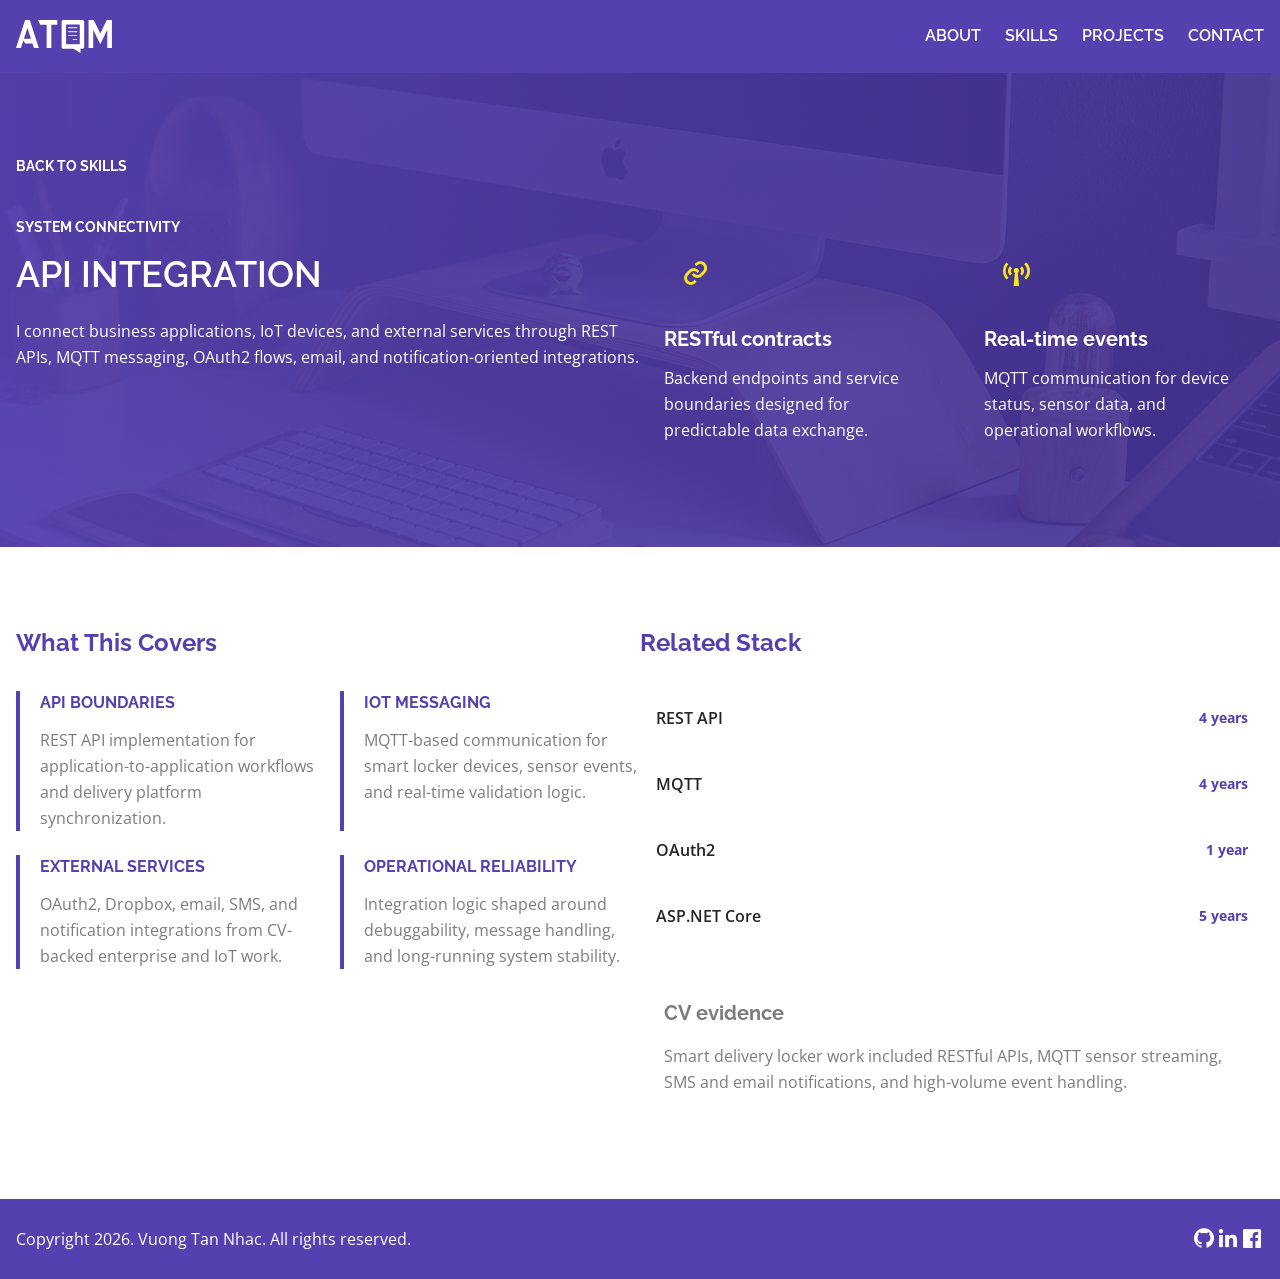
<file: skills/api-integration.html>
<!DOCTYPE html>
<html lang="en">
  <head>
    <meta charset="utf-8" />
    <meta name="viewport" content="width=device-width, initial-scale=1, shrink-to-fit=no" />
    <title>API Integration | Vuong Tan Nhac</title>
    <meta name="description" content="API integration skills for Vuong Tan Nhac, Senior .NET Developer." />
    <link rel="icon" type="image/png" href="/assets/img/favicon.png" />
    <link crossorigin="crossorigin" href="https://fonts.gstatic.com" rel="preconnect" />
    <link href="https://fonts.googleapis.com/css2?family=Open+Sans:wght@300;400;600;700&family=Raleway:wght@500;600;700&display=swap" rel="stylesheet" />
    <link href="https://unpkg.com/boxicons@2.0.7/css/boxicons.min.css" rel="stylesheet" />
    <link crossorigin="anonymous" href="/assets/styles/main.min.css" media="screen" rel="stylesheet" />
    <link href="/assets/styles/skill-pages.css" media="screen" rel="stylesheet" />
  </head>
  <body class="skill-page-shell bg-white font-body text-black">
    <div data-site-header></div>
    <main>
      <section class="skill-hero">
        <div class="container py-16 md:py-20">
          <a class="font-header text-sm font-bold uppercase text-primary" href="/#skills">Back to skills</a>
          <div class="grid gap-10 pt-10 md:grid-cols-2">
            <div>
              <p class="skill-kicker">System connectivity</p>
              <h1 class="pt-4 font-header text-3xl font-semibold uppercase text-primary sm:text-4xl">API Integration</h1>
              <p class="pt-6 leading-relaxed text-grey-20">
                I connect business applications, IoT devices, and external services through REST APIs, MQTT messaging, OAuth2 flows, email, and notification-oriented integrations.
              </p>
            </div>
            <div class="skill-visual">
              <div class="skill-visual-card">
                <span class="skill-visual-icon"><i class="bx bx-link"></i></span>
                <h2 class="pt-5 font-header text-xl font-bold text-primary">RESTful contracts</h2>
                <p class="pt-3 leading-relaxed text-grey-20">Backend endpoints and service boundaries designed for predictable data exchange.</p>
              </div>
              <div class="skill-visual-card">
                <span class="skill-visual-icon"><i class="bx bx-broadcast"></i></span>
                <h2 class="pt-5 font-header text-xl font-bold text-primary">Real-time events</h2>
                <p class="pt-3 leading-relaxed text-grey-20">MQTT communication for device status, sensor data, and operational workflows.</p>
              </div>
            </div>
          </div>
        </div>
      </section>

      <section class="container py-16 md:py-20">
        <div class="grid gap-10 md:grid-cols-2">
          <div>
            <h2 class="font-header text-2xl font-bold text-primary">What This Covers</h2>
            <div class="flow-grid pt-8">
              <article class="flow-card">
                <h3>API boundaries</h3>
                <p class="pt-3 leading-relaxed text-grey-20">REST API implementation for application-to-application workflows and delivery platform synchronization.</p>
              </article>
              <article class="flow-card">
                <h3>IoT messaging</h3>
                <p class="pt-3 leading-relaxed text-grey-20">MQTT-based communication for smart locker devices, sensor events, and real-time validation logic.</p>
              </article>
              <article class="flow-card">
                <h3>External services</h3>
                <p class="pt-3 leading-relaxed text-grey-20">OAuth2, Dropbox, email, SMS, and notification integrations from CV-backed enterprise and IoT work.</p>
              </article>
              <article class="flow-card">
                <h3>Operational reliability</h3>
                <p class="pt-3 leading-relaxed text-grey-20">Integration logic shaped around debuggability, message handling, and long-running system stability.</p>
              </article>
            </div>
          </div>
          <div>
            <h2 class="font-header text-2xl font-bold text-primary">Related Stack</h2>
            <ul class="stack-detail-list pt-8 leading-relaxed text-grey-20">
              <li class="stack-detail-item"><span class="stack-detail-name">REST API</span><span class="stack-detail-years">4 years</span></li>
              <li class="stack-detail-item"><span class="stack-detail-name">MQTT</span><span class="stack-detail-years">4 years</span></li>
              <li class="stack-detail-item"><span class="stack-detail-name">OAuth2</span><span class="stack-detail-years">1 year</span></li>
              <li class="stack-detail-item"><span class="stack-detail-name">ASP.NET Core</span><span class="stack-detail-years">5 years</span></li>
            </ul>
            <div class="repo-callout mt-8">
              <p class="font-header text-xl font-bold">CV evidence</p>
              <p class="pt-4 leading-relaxed">Smart delivery locker work included RESTful APIs, MQTT sensor streaming, SMS and email notifications, and high-volume event handling.</p>
            </div>
          </div>
        </div>
      </section>
    </main>
    <div data-site-footer></div>
    <script src="/assets/js/site-shell.js"></script>
  </body>
</html>
</file>
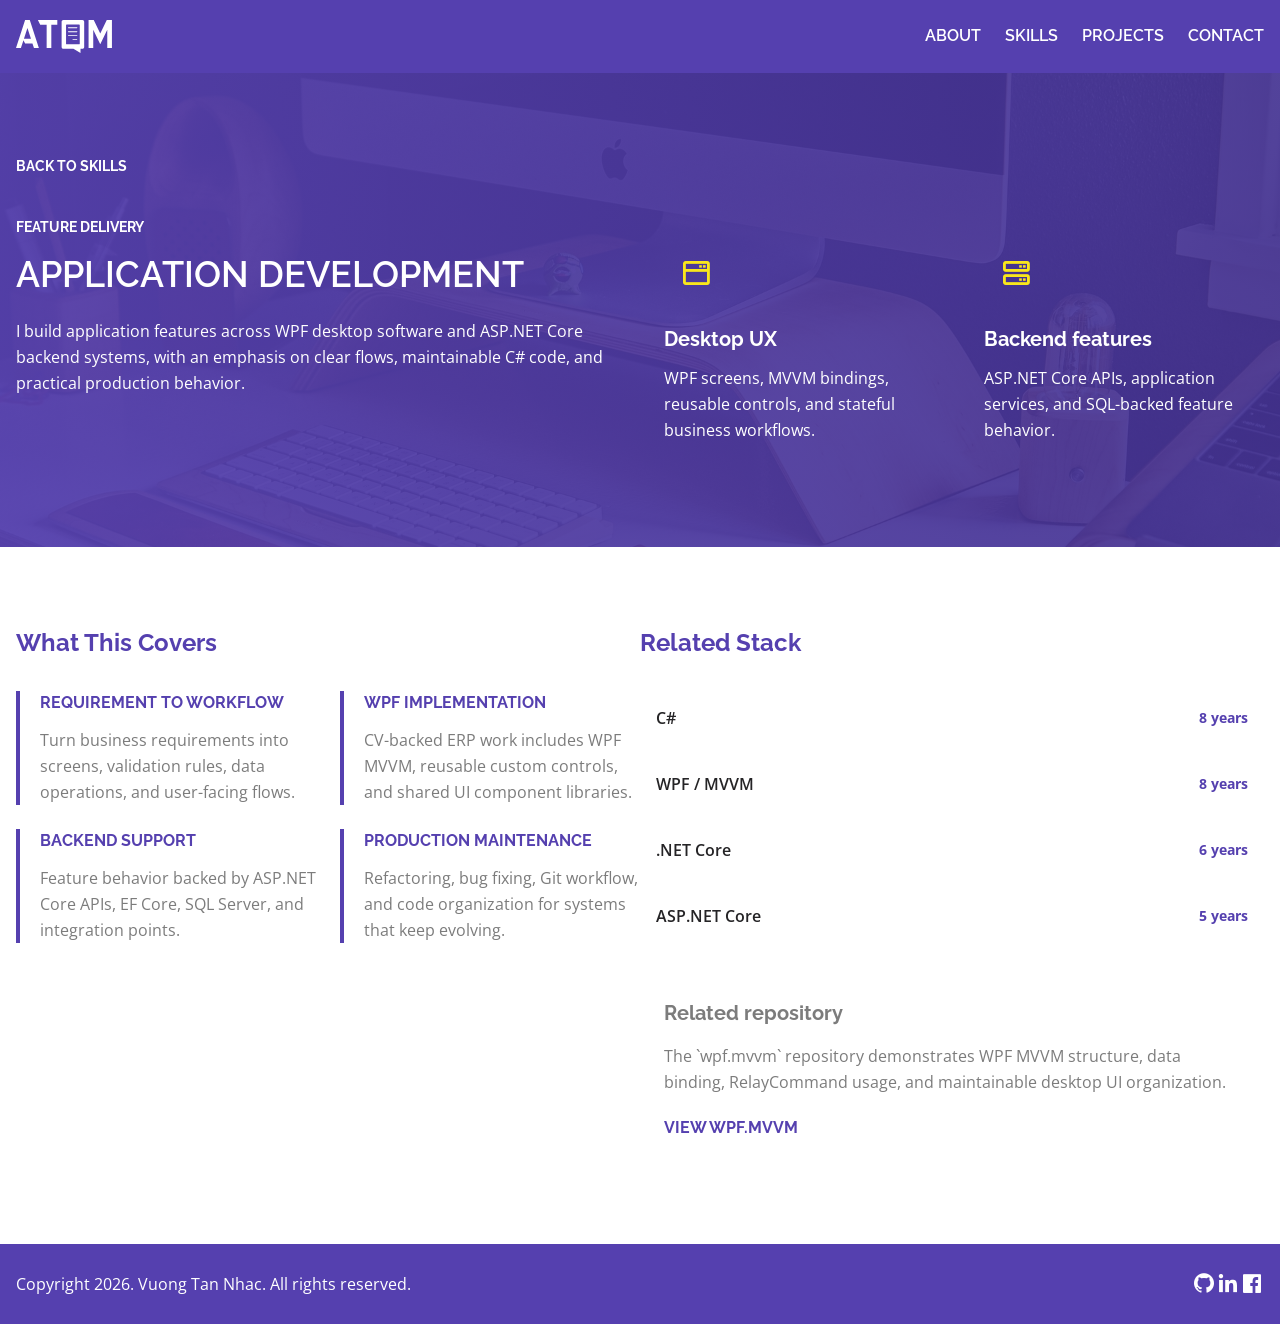
<file: skills/application-development.html>
<!DOCTYPE html>
<html lang="en">
  <head>
    <meta charset="utf-8" />
    <meta name="viewport" content="width=device-width, initial-scale=1, shrink-to-fit=no" />
    <title>Application Development | Vuong Tan Nhac</title>
    <meta name="description" content="Application development skills for Vuong Tan Nhac, Senior .NET Developer." />
    <link rel="icon" type="image/png" href="/assets/img/favicon.png" />
    <link crossorigin="crossorigin" href="https://fonts.gstatic.com" rel="preconnect" />
    <link href="https://fonts.googleapis.com/css2?family=Open+Sans:wght@300;400;600;700&family=Raleway:wght@500;600;700&display=swap" rel="stylesheet" />
    <link href="https://unpkg.com/boxicons@2.0.7/css/boxicons.min.css" rel="stylesheet" />
    <link crossorigin="anonymous" href="/assets/styles/main.min.css" media="screen" rel="stylesheet" />
    <link href="/assets/styles/skill-pages.css" media="screen" rel="stylesheet" />
  </head>
  <body class="skill-page-shell bg-white font-body text-black">
    <div data-site-header></div>
    <main>
      <section class="skill-hero">
        <div class="container py-16 md:py-20">
          <a class="font-header text-sm font-bold uppercase text-primary" href="/#skills">Back to skills</a>
          <div class="grid gap-10 pt-10 md:grid-cols-2">
            <div>
              <p class="skill-kicker">Feature delivery</p>
              <h1 class="pt-4 font-header text-3xl font-semibold uppercase text-primary sm:text-4xl">Application Development</h1>
              <p class="pt-6 leading-relaxed text-grey-20">
                I build application features across WPF desktop software and ASP.NET Core backend systems, with an emphasis on clear flows, maintainable C# code, and practical production behavior.
              </p>
            </div>
            <div class="skill-visual">
              <div class="skill-visual-card">
                <span class="skill-visual-icon"><i class="bx bx-window-alt"></i></span>
                <h2 class="pt-5 font-header text-xl font-bold text-primary">Desktop UX</h2>
                <p class="pt-3 leading-relaxed text-grey-20">WPF screens, MVVM bindings, reusable controls, and stateful business workflows.</p>
              </div>
              <div class="skill-visual-card">
                <span class="skill-visual-icon"><i class="bx bx-server"></i></span>
                <h2 class="pt-5 font-header text-xl font-bold text-primary">Backend features</h2>
                <p class="pt-3 leading-relaxed text-grey-20">ASP.NET Core APIs, application services, and SQL-backed feature behavior.</p>
              </div>
            </div>
          </div>
        </div>
      </section>

      <section class="container py-16 md:py-20">
        <div class="grid gap-10 md:grid-cols-2">
          <div>
            <h2 class="font-header text-2xl font-bold text-primary">What This Covers</h2>
            <div class="flow-grid pt-8">
              <article class="flow-card">
                <h3>Requirement to workflow</h3>
                <p class="pt-3 leading-relaxed text-grey-20">Turn business requirements into screens, validation rules, data operations, and user-facing flows.</p>
              </article>
              <article class="flow-card">
                <h3>WPF implementation</h3>
                <p class="pt-3 leading-relaxed text-grey-20">CV-backed ERP work includes WPF MVVM, reusable custom controls, and shared UI component libraries.</p>
              </article>
              <article class="flow-card">
                <h3>Backend support</h3>
                <p class="pt-3 leading-relaxed text-grey-20">Feature behavior backed by ASP.NET Core APIs, EF Core, SQL Server, and integration points.</p>
              </article>
              <article class="flow-card">
                <h3>Production maintenance</h3>
                <p class="pt-3 leading-relaxed text-grey-20">Refactoring, bug fixing, Git workflow, and code organization for systems that keep evolving.</p>
              </article>
            </div>
          </div>
          <div>
            <h2 class="font-header text-2xl font-bold text-primary">Related Stack</h2>
            <ul class="stack-detail-list pt-8 leading-relaxed text-grey-20">
              <li class="stack-detail-item"><span class="stack-detail-name">C#</span><span class="stack-detail-years">8 years</span></li>
              <li class="stack-detail-item"><span class="stack-detail-name">WPF / MVVM</span><span class="stack-detail-years">8 years</span></li>
              <li class="stack-detail-item"><span class="stack-detail-name">.NET Core</span><span class="stack-detail-years">6 years</span></li>
              <li class="stack-detail-item"><span class="stack-detail-name">ASP.NET Core</span><span class="stack-detail-years">5 years</span></li>
            </ul>
            <div class="repo-callout mt-8">
              <p class="font-header text-xl font-bold">Related repository</p>
              <p class="pt-4 leading-relaxed">The `wpf.mvvm` repository demonstrates WPF MVVM structure, data binding, RelayCommand usage, and maintainable desktop UI organization.</p>
              <p class="pt-5"><a href="https://github.com/vuongnhac/wpf.mvvm" target="_blank" rel="noreferrer">View wpf.mvvm</a></p>
            </div>
          </div>
        </div>
      </section>
    </main>
    <div data-site-footer></div>
    <script src="/assets/js/site-shell.js"></script>
  </body>
</html>
</file>
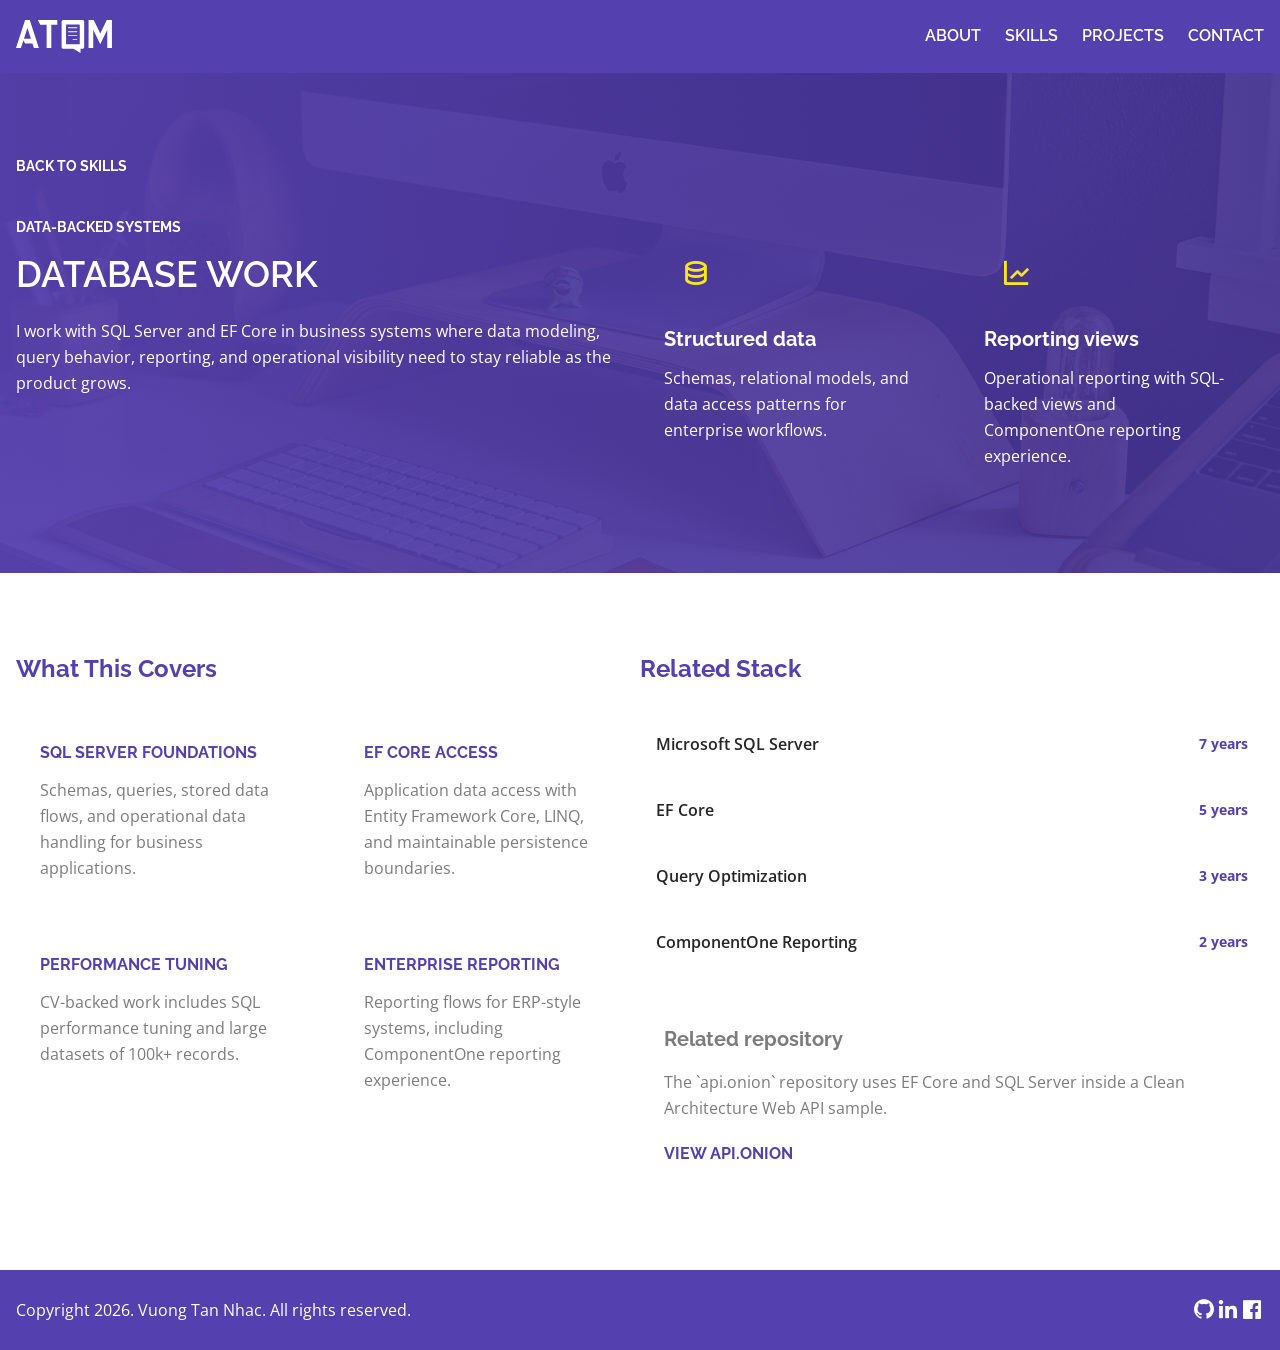
<file: skills/database-work.html>
<!DOCTYPE html>
<html lang="en">
  <head>
    <meta charset="utf-8" />
    <meta name="viewport" content="width=device-width, initial-scale=1, shrink-to-fit=no" />
    <title>Database Work | Vuong Tan Nhac</title>
    <meta name="description" content="Database work skills for Vuong Tan Nhac, Senior .NET Developer." />
    <link rel="icon" type="image/png" href="/assets/img/favicon.png" />
    <link crossorigin="crossorigin" href="https://fonts.gstatic.com" rel="preconnect" />
    <link href="https://fonts.googleapis.com/css2?family=Open+Sans:wght@300;400;600;700&family=Raleway:wght@500;600;700&display=swap" rel="stylesheet" />
    <link href="https://unpkg.com/boxicons@2.0.7/css/boxicons.min.css" rel="stylesheet" />
    <link crossorigin="anonymous" href="/assets/styles/main.min.css" media="screen" rel="stylesheet" />
    <link href="/assets/styles/skill-pages.css" media="screen" rel="stylesheet" />
  </head>
  <body class="skill-page-shell bg-white font-body text-black">
    <div data-site-header></div>
    <main>
      <section class="skill-hero">
        <div class="container py-16 md:py-20">
          <a class="font-header text-sm font-bold uppercase text-primary" href="/#skills">Back to skills</a>
          <div class="grid gap-10 pt-10 md:grid-cols-2">
            <div>
              <p class="skill-kicker">Data-backed systems</p>
              <h1 class="pt-4 font-header text-3xl font-semibold uppercase text-primary sm:text-4xl">Database Work</h1>
              <p class="pt-6 leading-relaxed text-grey-20">
                I work with SQL Server and EF Core in business systems where data modeling, query behavior, reporting, and operational visibility need to stay reliable as the product grows.
              </p>
            </div>
            <div class="skill-visual">
              <div class="skill-visual-card">
                <span class="skill-visual-icon"><i class="bx bx-data"></i></span>
                <h2 class="pt-5 font-header text-xl font-bold text-primary">Structured data</h2>
                <p class="pt-3 leading-relaxed text-grey-20">Schemas, relational models, and data access patterns for enterprise workflows.</p>
              </div>
              <div class="skill-visual-card">
                <span class="skill-visual-icon"><i class="bx bx-line-chart"></i></span>
                <h2 class="pt-5 font-header text-xl font-bold text-primary">Reporting views</h2>
                <p class="pt-3 leading-relaxed text-grey-20">Operational reporting with SQL-backed views and ComponentOne reporting experience.</p>
              </div>
            </div>
          </div>
        </div>
      </section>

      <section class="container py-16 md:py-20">
        <div class="grid gap-10 md:grid-cols-2">
          <div>
            <h2 class="font-header text-2xl font-bold text-primary">What This Covers</h2>
            <div class="evidence-grid pt-8">
              <article class="evidence-card">
                <h3>SQL Server foundations</h3>
                <p class="pt-3 leading-relaxed text-grey-20">Schemas, queries, stored data flows, and operational data handling for business applications.</p>
              </article>
              <article class="evidence-card">
                <h3>EF Core access</h3>
                <p class="pt-3 leading-relaxed text-grey-20">Application data access with Entity Framework Core, LINQ, and maintainable persistence boundaries.</p>
              </article>
              <article class="evidence-card">
                <h3>Performance tuning</h3>
                <p class="pt-3 leading-relaxed text-grey-20">CV-backed work includes SQL performance tuning and large datasets of 100k+ records.</p>
              </article>
              <article class="evidence-card">
                <h3>Enterprise reporting</h3>
                <p class="pt-3 leading-relaxed text-grey-20">Reporting flows for ERP-style systems, including ComponentOne reporting experience.</p>
              </article>
            </div>
          </div>
          <div>
            <h2 class="font-header text-2xl font-bold text-primary">Related Stack</h2>
            <ul class="stack-detail-list pt-8 leading-relaxed text-grey-20">
              <li class="stack-detail-item"><span class="stack-detail-name">Microsoft SQL Server</span><span class="stack-detail-years">7 years</span></li>
              <li class="stack-detail-item"><span class="stack-detail-name">EF Core</span><span class="stack-detail-years">5 years</span></li>
              <li class="stack-detail-item"><span class="stack-detail-name">Query Optimization</span><span class="stack-detail-years">3 years</span></li>
              <li class="stack-detail-item"><span class="stack-detail-name">ComponentOne Reporting</span><span class="stack-detail-years">2 years</span></li>
            </ul>
            <div class="repo-callout mt-8">
              <p class="font-header text-xl font-bold">Related repository</p>
              <p class="pt-4 leading-relaxed">The `api.onion` repository uses EF Core and SQL Server inside a Clean Architecture Web API sample.</p>
              <p class="pt-5"><a href="https://github.com/vuongnhac/api.onion" target="_blank" rel="noreferrer">View api.onion</a></p>
            </div>
          </div>
        </div>
      </section>
    </main>
    <div data-site-footer></div>
    <script src="/assets/js/site-shell.js"></script>
  </body>
</html>
</file>
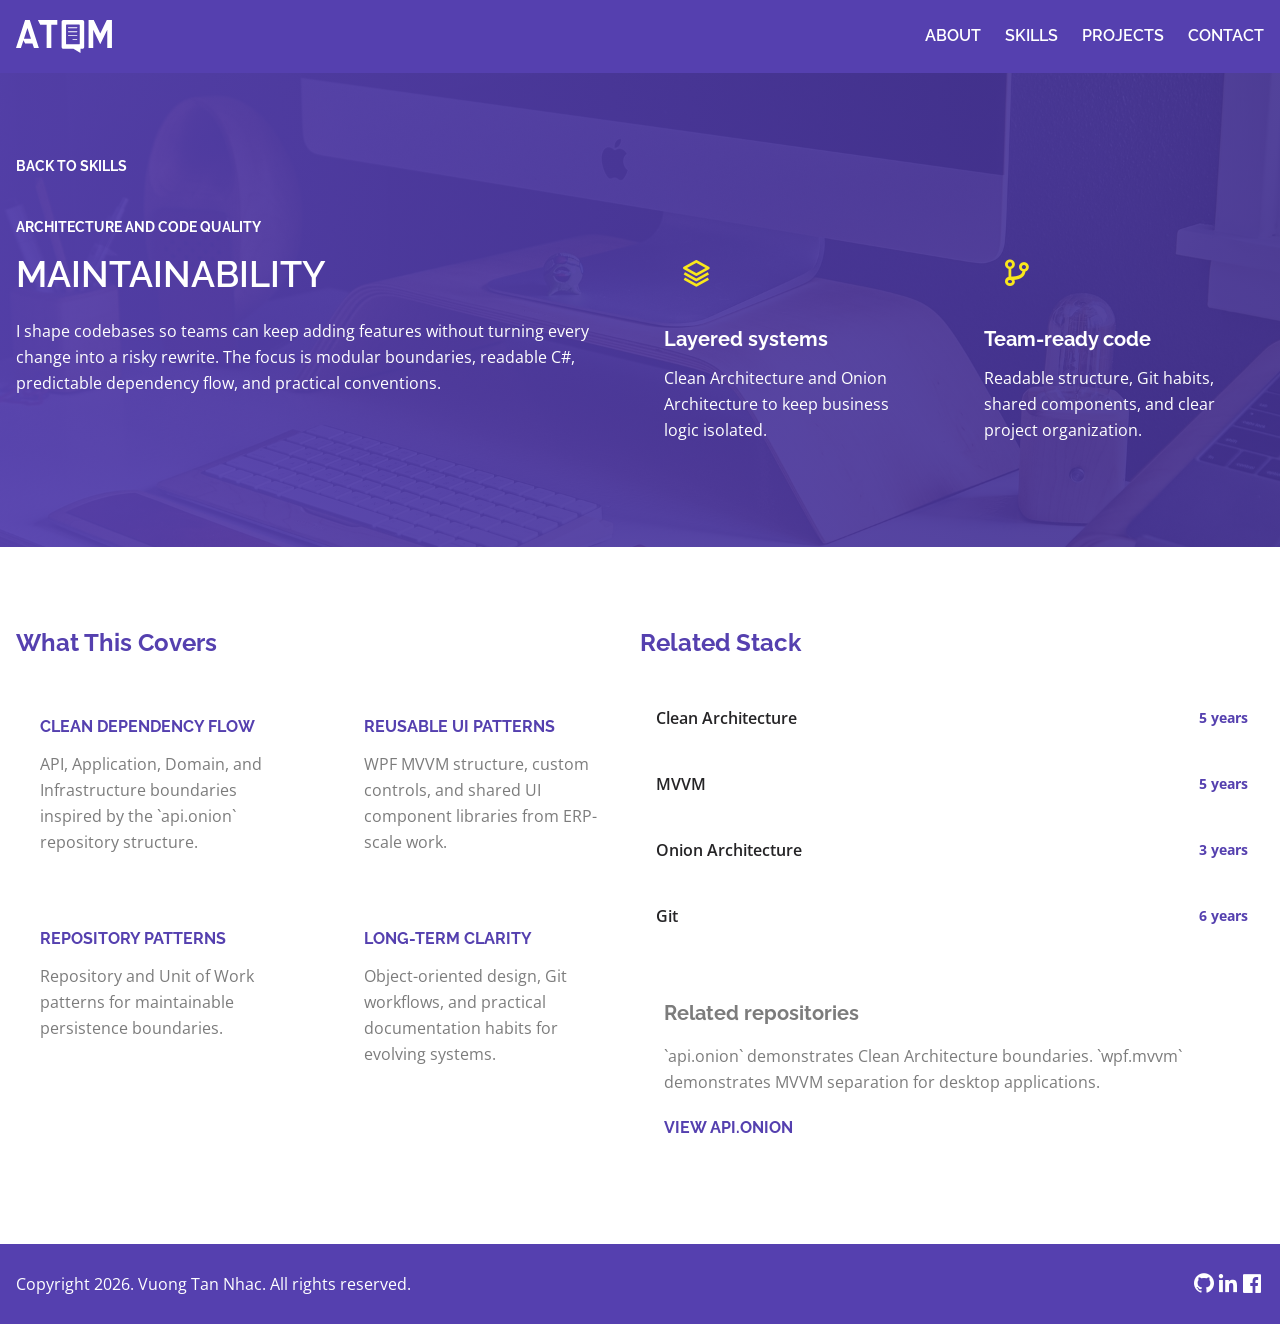
<file: skills/maintainability.html>
<!DOCTYPE html>
<html lang="en">
  <head>
    <meta charset="utf-8" />
    <meta name="viewport" content="width=device-width, initial-scale=1, shrink-to-fit=no" />
    <title>Maintainability | Vuong Tan Nhac</title>
    <meta name="description" content="Maintainability skills for Vuong Tan Nhac, Senior .NET Developer." />
    <link rel="icon" type="image/png" href="/assets/img/favicon.png" />
    <link crossorigin="crossorigin" href="https://fonts.gstatic.com" rel="preconnect" />
    <link href="https://fonts.googleapis.com/css2?family=Open+Sans:wght@300;400;600;700&family=Raleway:wght@500;600;700&display=swap" rel="stylesheet" />
    <link href="https://unpkg.com/boxicons@2.0.7/css/boxicons.min.css" rel="stylesheet" />
    <link crossorigin="anonymous" href="/assets/styles/main.min.css" media="screen" rel="stylesheet" />
    <link href="/assets/styles/skill-pages.css" media="screen" rel="stylesheet" />
  </head>
  <body class="skill-page-shell bg-white font-body text-black">
    <div data-site-header></div>
    <main>
      <section class="skill-hero">
        <div class="container py-16 md:py-20">
          <a class="font-header text-sm font-bold uppercase text-primary" href="/#skills">Back to skills</a>
          <div class="grid gap-10 pt-10 md:grid-cols-2">
            <div>
              <p class="skill-kicker">Architecture and code quality</p>
              <h1 class="pt-4 font-header text-3xl font-semibold uppercase text-primary sm:text-4xl">Maintainability</h1>
              <p class="pt-6 leading-relaxed text-grey-20">
                I shape codebases so teams can keep adding features without turning every change into a risky rewrite. The focus is modular boundaries, readable C#, predictable dependency flow, and practical conventions.
              </p>
            </div>
            <div class="skill-visual">
              <div class="skill-visual-card">
                <span class="skill-visual-icon"><i class="bx bx-layer"></i></span>
                <h2 class="pt-5 font-header text-xl font-bold text-primary">Layered systems</h2>
                <p class="pt-3 leading-relaxed text-grey-20">Clean Architecture and Onion Architecture to keep business logic isolated.</p>
              </div>
              <div class="skill-visual-card">
                <span class="skill-visual-icon"><i class="bx bx-git-branch"></i></span>
                <h2 class="pt-5 font-header text-xl font-bold text-primary">Team-ready code</h2>
                <p class="pt-3 leading-relaxed text-grey-20">Readable structure, Git habits, shared components, and clear project organization.</p>
              </div>
            </div>
          </div>
        </div>
      </section>

      <section class="container py-16 md:py-20">
        <div class="grid gap-10 md:grid-cols-2">
          <div>
            <h2 class="font-header text-2xl font-bold text-primary">What This Covers</h2>
            <div class="evidence-grid pt-8">
              <article class="evidence-card">
                <h3>Clean dependency flow</h3>
                <p class="pt-3 leading-relaxed text-grey-20">API, Application, Domain, and Infrastructure boundaries inspired by the `api.onion` repository structure.</p>
              </article>
              <article class="evidence-card">
                <h3>Reusable UI patterns</h3>
                <p class="pt-3 leading-relaxed text-grey-20">WPF MVVM structure, custom controls, and shared UI component libraries from ERP-scale work.</p>
              </article>
              <article class="evidence-card">
                <h3>Repository patterns</h3>
                <p class="pt-3 leading-relaxed text-grey-20">Repository and Unit of Work patterns for maintainable persistence boundaries.</p>
              </article>
              <article class="evidence-card">
                <h3>Long-term clarity</h3>
                <p class="pt-3 leading-relaxed text-grey-20">Object-oriented design, Git workflows, and practical documentation habits for evolving systems.</p>
              </article>
            </div>
          </div>
          <div>
            <h2 class="font-header text-2xl font-bold text-primary">Related Stack</h2>
            <ul class="stack-detail-list pt-8 leading-relaxed text-grey-20">
              <li class="stack-detail-item"><span class="stack-detail-name">Clean Architecture</span><span class="stack-detail-years">5 years</span></li>
              <li class="stack-detail-item"><span class="stack-detail-name">MVVM</span><span class="stack-detail-years">5 years</span></li>
              <li class="stack-detail-item"><span class="stack-detail-name">Onion Architecture</span><span class="stack-detail-years">3 years</span></li>
              <li class="stack-detail-item"><span class="stack-detail-name">Git</span><span class="stack-detail-years">6 years</span></li>
            </ul>
            <div class="repo-callout mt-8">
              <p class="font-header text-xl font-bold">Related repositories</p>
              <p class="pt-4 leading-relaxed">`api.onion` demonstrates Clean Architecture boundaries. `wpf.mvvm` demonstrates MVVM separation for desktop applications.</p>
              <p class="pt-5"><a href="https://github.com/vuongnhac/api.onion" target="_blank" rel="noreferrer">View api.onion</a></p>
            </div>
          </div>
        </div>
      </section>
    </main>
    <div data-site-footer></div>
    <script src="/assets/js/site-shell.js"></script>
  </body>
</html>
</file>
<file: assets/styles/skill-pages.css>
.skill-list {
  display: grid;
  gap: 1rem;
}

.skill-page-shell {
  min-height: 100vh;
}

.skill-hero {
  background-image: linear-gradient(90deg, rgba(85, 64, 174, 0.94), rgba(65, 47, 144, 0.9)), url("/assets/img/bg-hero.jpg");
  background-position: center;
  background-repeat: no-repeat;
  background-size: cover;
}

.skill-hero .skill-kicker,
.skill-hero .text-grey-20,
.skill-hero .text-primary {
  color: #ffffff;
}

.skill-hero a {
  color: #f9e71c;
}

.skill-kicker {
  color: #929293;
  font-family: Raleway, sans-serif;
  font-size: 0.875rem;
  font-weight: 700;
  text-transform: uppercase;
}

.skill-visual {
  display: grid;
  gap: 1rem;
}

.skill-visual-card {
  background: transparent;
  border-radius: 0.25rem;
  padding: 1.5rem;
}

.skill-visual-icon {
  align-items: center;
  background: transparent;
  border-radius: 9999px;
  color: #f9e71c;
  display: inline-flex;
  font-size: 2rem;
  height: 4rem;
  justify-content: center;
  width: 4rem;
}

.evidence-grid {
  display: grid;
  gap: 1.5rem;
}

.evidence-card {
  background: transparent;
  border-radius: 0.25rem;
  padding: 1.5rem;
}

.evidence-card h3,
.flow-card h3 {
  color: #5540af;
  font-family: Raleway, sans-serif;
  font-size: 1rem;
  font-weight: 700;
  text-transform: uppercase;
}

.flow-grid {
  display: grid;
  gap: 1.5rem;
}

.flow-card {
  border-left: 0.25rem solid #5540af;
  padding-left: 1.25rem;
}

.repo-callout {
  background: transparent;
  border-radius: 0.25rem;
  color: #7c7c7c;
  padding: 1.5rem;
}

.repo-callout a {
  color: #5540af;
  font-family: Raleway, sans-serif;
  font-weight: 700;
  text-transform: uppercase;
}

.stack-detail-list {
  display: grid;
  gap: 0.75rem;
}

.stack-detail-item {
  align-items: center;
  background: transparent;
  border-radius: 0.25rem;
  display: flex;
  gap: 1rem;
  justify-content: space-between;
  padding: 0.875rem 1rem;
}

.stack-detail-name {
  color: #252426;
  font-weight: 600;
}

.stack-detail-years {
  color: #5540af;
  flex-shrink: 0;
  font-size: 0.875rem;
  font-weight: 700;
}

@media (min-width: 768px) {
  .evidence-grid,
  .flow-grid,
  .skill-visual {
    grid-template-columns: repeat(2, minmax(0, 1fr));
  }
}
</file>
<file: assets/styles/main.min.css>
*,:after,:before{--tw-border-spacing-x:0;--tw-border-spacing-y:0;--tw-translate-x:0;--tw-translate-y:0;--tw-rotate:0;--tw-skew-x:0;--tw-skew-y:0;--tw-scale-x:1;--tw-scale-y:1;--tw-pan-x: ;--tw-pan-y: ;--tw-pinch-zoom: ;--tw-scroll-snap-strictness:proximity;--tw-gradient-from-position: ;--tw-gradient-via-position: ;--tw-gradient-to-position: ;--tw-ordinal: ;--tw-slashed-zero: ;--tw-numeric-figure: ;--tw-numeric-spacing: ;--tw-numeric-fraction: ;--tw-ring-inset: ;--tw-ring-offset-width:0px;--tw-ring-offset-color:#fff;--tw-ring-color:rgba(59,130,246,.5);--tw-ring-offset-shadow:0 0 #0000;--tw-ring-shadow:0 0 #0000;--tw-shadow:0 0 #0000;--tw-shadow-colored:0 0 #0000;--tw-blur: ;--tw-brightness: ;--tw-contrast: ;--tw-grayscale: ;--tw-hue-rotate: ;--tw-invert: ;--tw-saturate: ;--tw-sepia: ;--tw-drop-shadow: ;--tw-backdrop-blur: ;--tw-backdrop-brightness: ;--tw-backdrop-contrast: ;--tw-backdrop-grayscale: ;--tw-backdrop-hue-rotate: ;--tw-backdrop-invert: ;--tw-backdrop-opacity: ;--tw-backdrop-saturate: ;--tw-backdrop-sepia: ;--tw-contain-size: ;--tw-contain-layout: ;--tw-contain-paint: ;--tw-contain-style: }::-ms-backdrop{--tw-border-spacing-x:0;--tw-border-spacing-y:0;--tw-translate-x:0;--tw-translate-y:0;--tw-rotate:0;--tw-skew-x:0;--tw-skew-y:0;--tw-scale-x:1;--tw-scale-y:1;--tw-pan-x: ;--tw-pan-y: ;--tw-pinch-zoom: ;--tw-scroll-snap-strictness:proximity;--tw-gradient-from-position: ;--tw-gradient-via-position: ;--tw-gradient-to-position: ;--tw-ordinal: ;--tw-slashed-zero: ;--tw-numeric-figure: ;--tw-numeric-spacing: ;--tw-numeric-fraction: ;--tw-ring-inset: ;--tw-ring-offset-width:0px;--tw-ring-offset-color:#fff;--tw-ring-color:rgba(59,130,246,.5);--tw-ring-offset-shadow:0 0 #0000;--tw-ring-shadow:0 0 #0000;--tw-shadow:0 0 #0000;--tw-shadow-colored:0 0 #0000;--tw-blur: ;--tw-brightness: ;--tw-contrast: ;--tw-grayscale: ;--tw-hue-rotate: ;--tw-invert: ;--tw-saturate: ;--tw-sepia: ;--tw-drop-shadow: ;--tw-backdrop-blur: ;--tw-backdrop-brightness: ;--tw-backdrop-contrast: ;--tw-backdrop-grayscale: ;--tw-backdrop-hue-rotate: ;--tw-backdrop-invert: ;--tw-backdrop-opacity: ;--tw-backdrop-saturate: ;--tw-backdrop-sepia: ;--tw-contain-size: ;--tw-contain-layout: ;--tw-contain-paint: ;--tw-contain-style: }::backdrop{--tw-border-spacing-x:0;--tw-border-spacing-y:0;--tw-translate-x:0;--tw-translate-y:0;--tw-rotate:0;--tw-skew-x:0;--tw-skew-y:0;--tw-scale-x:1;--tw-scale-y:1;--tw-pan-x: ;--tw-pan-y: ;--tw-pinch-zoom: ;--tw-scroll-snap-strictness:proximity;--tw-gradient-from-position: ;--tw-gradient-via-position: ;--tw-gradient-to-position: ;--tw-ordinal: ;--tw-slashed-zero: ;--tw-numeric-figure: ;--tw-numeric-spacing: ;--tw-numeric-fraction: ;--tw-ring-inset: ;--tw-ring-offset-width:0px;--tw-ring-offset-color:#fff;--tw-ring-color:rgba(59,130,246,.5);--tw-ring-offset-shadow:0 0 #0000;--tw-ring-shadow:0 0 #0000;--tw-shadow:0 0 #0000;--tw-shadow-colored:0 0 #0000;--tw-blur: ;--tw-brightness: ;--tw-contrast: ;--tw-grayscale: ;--tw-hue-rotate: ;--tw-invert: ;--tw-saturate: ;--tw-sepia: ;--tw-drop-shadow: ;--tw-backdrop-blur: ;--tw-backdrop-brightness: ;--tw-backdrop-contrast: ;--tw-backdrop-grayscale: ;--tw-backdrop-hue-rotate: ;--tw-backdrop-invert: ;--tw-backdrop-opacity: ;--tw-backdrop-saturate: ;--tw-backdrop-sepia: ;--tw-contain-size: ;--tw-contain-layout: ;--tw-contain-paint: ;--tw-contain-style: }/*! tailwindcss v3.4.19 | MIT License | https://tailwindcss.com*/*,:after,:before{border:0 solid;-webkit-box-sizing:border-box;box-sizing:border-box}:after,:before{--tw-content:""}:host,html{-webkit-text-size-adjust:100%;-webkit-font-feature-settings:normal;font-feature-settings:normal;-webkit-tap-highlight-color:transparent;font-family:ui-sans-serif,system-ui,sans-serif,Apple Color Emoji,Segoe UI Emoji,Segoe UI Symbol,Noto Color Emoji;font-variation-settings:normal;line-height:1.5;-moz-tab-size:4;-o-tab-size:4;tab-size:4}body{line-height:inherit;margin:0}hr{border-top-width:1px;color:inherit;height:0}abbr:where([title]){-webkit-text-decoration:underline dotted;text-decoration:underline dotted}h1,h2,h3,h4,h5,h6{font-size:inherit;font-weight:inherit}a{color:inherit;text-decoration:inherit}b,strong{font-weight:bolder}code,kbd,pre,samp{-webkit-font-feature-settings:normal;font-feature-settings:normal;font-family:ui-monospace,SFMono-Regular,Menlo,Monaco,Consolas,Liberation Mono,Courier New,monospace;font-size:1em;font-variation-settings:normal}small{font-size:80%}sub,sup{font-size:75%;line-height:0;position:relative;vertical-align:baseline}sub{bottom:-.25em}sup{top:-.5em}table{border-collapse:collapse;border-color:inherit;text-indent:0}button,input,optgroup,select,textarea{-webkit-font-feature-settings:inherit;font-feature-settings:inherit;color:inherit;font-family:inherit;font-size:100%;font-variation-settings:inherit;font-weight:inherit;letter-spacing:inherit;line-height:inherit;margin:0;padding:0}button,select{text-transform:none}button,input:where([type=button]),input:where([type=reset]),input:where([type=submit]){-webkit-appearance:button;background-color:transparent;background-image:none}:-moz-focusring{outline:auto}:-moz-ui-invalid{box-shadow:none}progress{vertical-align:baseline}::-webkit-inner-spin-button,::-webkit-outer-spin-button{height:auto}[type=search]{-webkit-appearance:textfield;outline-offset:-2px}::-webkit-search-decoration{-webkit-appearance:none}::-webkit-file-upload-button{-webkit-appearance:button;font:inherit}summary{display:list-item}blockquote,dd,dl,figure,h1,h2,h3,h4,h5,h6,hr,p,pre{margin:0}fieldset{margin:0}fieldset,legend{padding:0}menu,ol,ul{list-style:none;margin:0;padding:0}dialog{padding:0}textarea{resize:vertical}input::-webkit-input-placeholder,textarea::-webkit-input-placeholder{color:#9ca3af;opacity:1}input::-moz-placeholder,textarea::-moz-placeholder{color:#9ca3af;opacity:1}input:-ms-input-placeholder,textarea:-ms-input-placeholder{color:#9ca3af;opacity:1}input::-ms-input-placeholder,textarea::-ms-input-placeholder{color:#9ca3af;opacity:1}input::placeholder,textarea::placeholder{color:#9ca3af;opacity:1}[role=button],button{cursor:pointer}:disabled{cursor:default}audio,canvas,embed,iframe,img,object,svg,video{display:block;vertical-align:middle}img,video{height:auto;max-width:100%}[hidden]:where(:not([hidden=until-found])){display:none}[multiple],[type=date],[type=datetime-local],[type=email],[type=month],[type=number],[type=password],[type=search],[type=tel],[type=text],[type=time],[type=url],[type=week],select,textarea{--tw-shadow:0 0 #0000;-webkit-appearance:none;-moz-appearance:none;appearance:none;background-color:#fff;border-color:#6b7280;border-radius:0;border-width:1px;font-size:1rem;line-height:1.5rem;padding:.5rem .75rem}[multiple]:focus,[type=date]:focus,[type=datetime-local]:focus,[type=email]:focus,[type=month]:focus,[type=number]:focus,[type=password]:focus,[type=search]:focus,[type=tel]:focus,[type=text]:focus,[type=time]:focus,[type=url]:focus,[type=week]:focus,select:focus,textarea:focus{--tw-ring-inset:var(--tw-empty,/*!*/ /*!*/);--tw-ring-offset-width:0px;--tw-ring-offset-color:#fff;--tw-ring-color:#2563eb;--tw-ring-offset-shadow:var(--tw-ring-inset) 0 0 0 var(--tw-ring-offset-width) var(--tw-ring-offset-color);--tw-ring-shadow:var(--tw-ring-inset) 0 0 0 calc(1px + var(--tw-ring-offset-width)) var(--tw-ring-color);border-color:#2563eb;-webkit-box-shadow:var(--tw-ring-offset-shadow),var(--tw-ring-shadow),var(--tw-shadow);box-shadow:var(--tw-ring-offset-shadow),var(--tw-ring-shadow),var(--tw-shadow);outline:2px solid transparent;outline-offset:2px}input::-webkit-input-placeholder,textarea::-webkit-input-placeholder{color:#6b7280;opacity:1}input::-moz-placeholder,textarea::-moz-placeholder{color:#6b7280;opacity:1}input:-ms-input-placeholder,textarea:-ms-input-placeholder{color:#6b7280;opacity:1}input::-ms-input-placeholder,textarea::-ms-input-placeholder{color:#6b7280;opacity:1}input::placeholder,textarea::placeholder{color:#6b7280;opacity:1}::-webkit-datetime-edit-fields-wrapper{padding:0}::-webkit-date-and-time-value{min-height:1.5em}::-webkit-datetime-edit,::-webkit-datetime-edit-day-field,::-webkit-datetime-edit-hour-field,::-webkit-datetime-edit-meridiem-field,::-webkit-datetime-edit-millisecond-field,::-webkit-datetime-edit-minute-field,::-webkit-datetime-edit-month-field,::-webkit-datetime-edit-second-field,::-webkit-datetime-edit-year-field{padding-bottom:0;padding-top:0}select{color-adjust:exact;background-image:url("data:image/svg+xml;charset=utf-8,%3Csvg xmlns='http://www.w3.org/2000/svg' fill='none' viewBox='0 0 20 20'%3E%3Cpath stroke='%236b7280' stroke-linecap='round' stroke-linejoin='round' stroke-width='1.5' d='m6 8 4 4 4-4'/%3E%3C/svg%3E");background-position:right .5rem center;background-repeat:no-repeat;background-size:1.5em 1.5em;padding-right:2.5rem;-webkit-print-color-adjust:exact}[multiple]{color-adjust:unset;background-image:none;background-position:0 0;background-repeat:unset;background-size:initial;padding-right:.75rem;-webkit-print-color-adjust:unset}[type=checkbox],[type=radio]{color-adjust:exact;-ms-flex-negative:0;--tw-shadow:0 0 #0000;-webkit-appearance:none;-moz-appearance:none;appearance:none;background-color:#fff;background-origin:border-box;border-color:#6b7280;border-width:1px;color:#2563eb;display:inline-block;flex-shrink:0;height:1rem;padding:0;-webkit-print-color-adjust:exact;-webkit-user-select:none;-moz-user-select:none;-ms-user-select:none;user-select:none;vertical-align:middle;width:1rem}[type=checkbox]{border-radius:0}[type=radio]{border-radius:100%}[type=checkbox]:focus,[type=radio]:focus{--tw-ring-inset:var(--tw-empty,/*!*/ /*!*/);--tw-ring-offset-width:2px;--tw-ring-offset-color:#fff;--tw-ring-color:#2563eb;--tw-ring-offset-shadow:var(--tw-ring-inset) 0 0 0 var(--tw-ring-offset-width) var(--tw-ring-offset-color);--tw-ring-shadow:var(--tw-ring-inset) 0 0 0 calc(2px + var(--tw-ring-offset-width)) var(--tw-ring-color);-webkit-box-shadow:var(--tw-ring-offset-shadow),var(--tw-ring-shadow),var(--tw-shadow);box-shadow:var(--tw-ring-offset-shadow),var(--tw-ring-shadow),var(--tw-shadow);outline:2px solid transparent;outline-offset:2px}[type=checkbox]:checked,[type=radio]:checked{background-color:currentColor;background-position:50%;background-repeat:no-repeat;background-size:100% 100%;border-color:transparent}[type=checkbox]:checked{background-image:url("data:image/svg+xml;charset=utf-8,%3Csvg viewBox='0 0 16 16' fill='%23fff' xmlns='http://www.w3.org/2000/svg'%3E%3Cpath d='M12.207 4.793a1 1 0 0 1 0 1.414l-5 5a1 1 0 0 1-1.414 0l-2-2a1 1 0 0 1 1.414-1.414L6.5 9.086l4.293-4.293a1 1 0 0 1 1.414 0z'/%3E%3C/svg%3E")}[type=radio]:checked{background-image:url("data:image/svg+xml;charset=utf-8,%3Csvg viewBox='0 0 16 16' fill='%23fff' xmlns='http://www.w3.org/2000/svg'%3E%3Ccircle cx='8' cy='8' r='3'/%3E%3C/svg%3E")}[type=checkbox]:checked:focus,[type=checkbox]:checked:hover,[type=radio]:checked:focus,[type=radio]:checked:hover{background-color:currentColor;border-color:transparent}[type=checkbox]:indeterminate{background-color:currentColor;background-image:url("data:image/svg+xml;charset=utf-8,%3Csvg xmlns='http://www.w3.org/2000/svg' fill='none' viewBox='0 0 16 16'%3E%3Cpath stroke='%23fff' stroke-linecap='round' stroke-linejoin='round' stroke-width='2' d='M4 8h8'/%3E%3C/svg%3E");background-position:50%;background-repeat:no-repeat;background-size:100% 100%;border-color:transparent}[type=checkbox]:indeterminate:focus,[type=checkbox]:indeterminate:hover{background-color:currentColor;border-color:transparent}[type=file]{background:unset;border-color:inherit;border-radius:0;border-width:0;font-size:unset;line-height:inherit;padding:0}[type=file]:focus{outline:1px auto -webkit-focus-ring-color}.container{margin-left:auto;margin-right:auto;padding-left:1rem;padding-right:1rem;width:100%}@media (min-width:375px){.container{max-width:375px}}@media (min-width:640px){.container{max-width:640px}}@media (min-width:768px){.container{max-width:768px}}@media (min-width:1024px){.container{max-width:1024px}}@media (min-width:1280px){.container{max-width:1280px}}@media (min-width:1536px){.container{max-width:1536px}}.prose{color:var(--tw-prose-body);max-width:65ch}.prose :where(p):not(:where([class~=not-prose],[class~=not-prose] *)){margin-bottom:1.25em;margin-top:1.25em}.prose :where([class~=lead]):not(:where([class~=not-prose],[class~=not-prose] *)){color:var(--tw-prose-lead);font-size:1.25em;line-height:1.6;margin-bottom:1.2em;margin-top:1.2em}.prose :where(a):not(:where([class~=not-prose],[class~=not-prose] *)){color:var(--tw-prose-links);font-weight:500;text-decoration:underline}.prose :where(strong):not(:where([class~=not-prose],[class~=not-prose] *)){color:var(--tw-prose-bold);font-weight:600}.prose :where(a strong):not(:where([class~=not-prose],[class~=not-prose] *)){color:inherit}.prose :where(blockquote strong):not(:where([class~=not-prose],[class~=not-prose] *)){color:inherit}.prose :where(thead th strong):not(:where([class~=not-prose],[class~=not-prose] *)){color:inherit}.prose :where(ol):not(:where([class~=not-prose],[class~=not-prose] *)){-webkit-padding-start:1.625em;list-style-type:decimal;margin-bottom:1.25em;margin-top:1.25em;padding-inline-start:1.625em}.prose :where(ol[type=A]):not(:where([class~=not-prose],[class~=not-prose] *)){list-style-type:upper-alpha}.prose :where(ol[type=a]):not(:where([class~=not-prose],[class~=not-prose] *)){list-style-type:lower-alpha}.prose :where(ol[type=A s]):not(:where([class~=not-prose],[class~=not-prose] *)){list-style-type:upper-alpha}.prose :where(ol[type=a s]):not(:where([class~=not-prose],[class~=not-prose] *)){list-style-type:lower-alpha}.prose :where(ol[type=I]):not(:where([class~=not-prose],[class~=not-prose] *)){list-style-type:upper-roman}.prose :where(ol[type=i]):not(:where([class~=not-prose],[class~=not-prose] *)){list-style-type:lower-roman}.prose :where(ol[type=I s]):not(:where([class~=not-prose],[class~=not-prose] *)){list-style-type:upper-roman}.prose :where(ol[type=i s]):not(:where([class~=not-prose],[class~=not-prose] *)){list-style-type:lower-roman}.prose :where(ol[type="1"]):not(:where([class~=not-prose],[class~=not-prose] *)){list-style-type:decimal}.prose :where(ul):not(:where([class~=not-prose],[class~=not-prose] *)){-webkit-padding-start:1.625em;list-style-type:disc;margin-bottom:1.25em;margin-top:1.25em;padding-inline-start:1.625em}.prose :where(ol>li):not(:where([class~=not-prose],[class~=not-prose] *))::marker{color:var(--tw-prose-counters);font-weight:400}.prose :where(ul>li):not(:where([class~=not-prose],[class~=not-prose] *))::marker{color:var(--tw-prose-bullets)}.prose :where(dt):not(:where([class~=not-prose],[class~=not-prose] *)){color:var(--tw-prose-headings);font-weight:600;margin-top:1.25em}.prose :where(hr):not(:where([class~=not-prose],[class~=not-prose] *)){border-color:var(--tw-prose-hr);border-top-width:1px;margin-bottom:3em;margin-top:3em}.prose :where(blockquote):not(:where([class~=not-prose],[class~=not-prose] *)){-webkit-padding-start:1em;border-inline-start-color:var(--tw-prose-quote-borders);border-inline-start-width:.25rem;color:var(--tw-prose-quotes);font-style:italic;font-weight:500;margin-bottom:1.6em;margin-top:1.6em;padding-inline-start:1em;quotes:"\201C""\201D""\2018""\2019"}.prose :where(blockquote p:first-of-type):not(:where([class~=not-prose],[class~=not-prose] *)):before{content:open-quote}.prose :where(blockquote p:last-of-type):not(:where([class~=not-prose],[class~=not-prose] *)):after{content:close-quote}.prose :where(h1):not(:where([class~=not-prose],[class~=not-prose] *)){color:var(--tw-prose-headings);font-size:2.25em;font-weight:800;line-height:1.1111111;margin-bottom:.8888889em;margin-top:0}.prose :where(h1 strong):not(:where([class~=not-prose],[class~=not-prose] *)){color:inherit;font-weight:900}.prose :where(h2):not(:where([class~=not-prose],[class~=not-prose] *)){color:var(--tw-prose-headings);font-size:1.5em;font-weight:700;line-height:1.3333333;margin-bottom:1em;margin-top:2em}.prose :where(h2 strong):not(:where([class~=not-prose],[class~=not-prose] *)){color:inherit;font-weight:800}.prose :where(h3):not(:where([class~=not-prose],[class~=not-prose] *)){color:var(--tw-prose-headings);font-size:1.25em;font-weight:600;line-height:1.6;margin-bottom:.6em;margin-top:1.6em}.prose :where(h3 strong):not(:where([class~=not-prose],[class~=not-prose] *)){color:inherit;font-weight:700}.prose :where(h4):not(:where([class~=not-prose],[class~=not-prose] *)){color:var(--tw-prose-headings);font-weight:600;line-height:1.5;margin-bottom:.5em;margin-top:1.5em}.prose :where(h4 strong):not(:where([class~=not-prose],[class~=not-prose] *)){color:inherit;font-weight:700}.prose :where(img):not(:where([class~=not-prose],[class~=not-prose] *)){margin-bottom:2em;margin-top:2em}.prose :where(picture):not(:where([class~=not-prose],[class~=not-prose] *)){display:block;margin-bottom:2em;margin-top:2em}.prose :where(video):not(:where([class~=not-prose],[class~=not-prose] *)){margin-bottom:2em;margin-top:2em}.prose :where(kbd):not(:where([class~=not-prose],[class~=not-prose] *)){-webkit-padding-end:.375em;-webkit-padding-start:.375em;border-radius:.3125rem;-webkit-box-shadow:0 0 0 1px var(--tw-prose-kbd-shadows),0 3px 0 var(--tw-prose-kbd-shadows);box-shadow:0 0 0 1px var(--tw-prose-kbd-shadows),0 3px 0 var(--tw-prose-kbd-shadows);color:var(--tw-prose-kbd);font-family:inherit;font-size:.875em;font-weight:500;padding-inline-end:.375em;padding-bottom:.1875em;padding-top:.1875em;padding-inline-start:.375em}.prose :where(code):not(:where([class~=not-prose],[class~=not-prose] *)){color:var(--tw-prose-code);font-size:.875em;font-weight:600}.prose :where(code):not(:where([class~=not-prose],[class~=not-prose] *)):before{content:"`"}.prose :where(code):not(:where([class~=not-prose],[class~=not-prose] *)):after{content:"`"}.prose :where(a code):not(:where([class~=not-prose],[class~=not-prose] *)){color:inherit}.prose :where(h1 code):not(:where([class~=not-prose],[class~=not-prose] *)){color:inherit}.prose :where(h2 code):not(:where([class~=not-prose],[class~=not-prose] *)){color:inherit;font-size:.875em}.prose :where(h3 code):not(:where([class~=not-prose],[class~=not-prose] *)){color:inherit;font-size:.9em}.prose :where(h4 code):not(:where([class~=not-prose],[class~=not-prose] *)){color:inherit}.prose :where(blockquote code):not(:where([class~=not-prose],[class~=not-prose] *)){color:inherit}.prose :where(thead th code):not(:where([class~=not-prose],[class~=not-prose] *)){color:inherit}.prose :where(pre):not(:where([class~=not-prose],[class~=not-prose] *)){-webkit-padding-end:1.1428571em;-webkit-padding-start:1.1428571em;background-color:var(--tw-prose-pre-bg);border-radius:.375rem;color:var(--tw-prose-pre-code);font-size:.875em;font-weight:400;line-height:1.7142857;margin-bottom:1.7142857em;margin-top:1.7142857em;overflow-x:auto;padding-inline-end:1.1428571em;padding-bottom:.8571429em;padding-top:.8571429em;padding-inline-start:1.1428571em}.prose :where(pre code):not(:where([class~=not-prose],[class~=not-prose] *)){background-color:transparent;border-radius:0;border-width:0;color:inherit;font-family:inherit;font-size:inherit;font-weight:inherit;line-height:inherit;padding:0}.prose :where(pre code):not(:where([class~=not-prose],[class~=not-prose] *)):before{content:none}.prose :where(pre code):not(:where([class~=not-prose],[class~=not-prose] *)):after{content:none}.prose :where(table):not(:where([class~=not-prose],[class~=not-prose] *)){font-size:.875em;line-height:1.7142857;margin-bottom:2em;margin-top:2em;table-layout:auto;width:100%}.prose :where(thead):not(:where([class~=not-prose],[class~=not-prose] *)){border-bottom-color:var(--tw-prose-th-borders);border-bottom-width:1px}.prose :where(thead th):not(:where([class~=not-prose],[class~=not-prose] *)){-webkit-padding-end:.5714286em;-webkit-padding-start:.5714286em;color:var(--tw-prose-headings);font-weight:600;padding-inline-end:.5714286em;padding-bottom:.5714286em;padding-inline-start:.5714286em;vertical-align:bottom}.prose :where(tbody tr):not(:where([class~=not-prose],[class~=not-prose] *)){border-bottom-color:var(--tw-prose-td-borders);border-bottom-width:1px}.prose :where(tbody tr:last-child):not(:where([class~=not-prose],[class~=not-prose] *)){border-bottom-width:0}.prose :where(tbody td):not(:where([class~=not-prose],[class~=not-prose] *)){vertical-align:baseline}.prose :where(tfoot):not(:where([class~=not-prose],[class~=not-prose] *)){border-top-color:var(--tw-prose-th-borders);border-top-width:1px}.prose :where(tfoot td):not(:where([class~=not-prose],[class~=not-prose] *)){vertical-align:top}.prose :where(th,td):not(:where([class~=not-prose],[class~=not-prose] *)){text-align:start}.prose :where(figure>*):not(:where([class~=not-prose],[class~=not-prose] *)){margin-bottom:0;margin-top:0}.prose :where(figcaption):not(:where([class~=not-prose],[class~=not-prose] *)){color:var(--tw-prose-captions);font-size:.875em;line-height:1.4285714;margin-top:.8571429em}.prose{--tw-prose-body:#374151;--tw-prose-headings:#111827;--tw-prose-lead:#4b5563;--tw-prose-links:#111827;--tw-prose-bold:#111827;--tw-prose-counters:#6b7280;--tw-prose-bullets:#d1d5db;--tw-prose-hr:#e5e7eb;--tw-prose-quotes:#111827;--tw-prose-quote-borders:#e5e7eb;--tw-prose-captions:#6b7280;--tw-prose-kbd:#111827;--tw-prose-kbd-shadows:rgba(17,24,39,.1);--tw-prose-code:#111827;--tw-prose-pre-code:#e5e7eb;--tw-prose-pre-bg:#1f2937;--tw-prose-th-borders:#d1d5db;--tw-prose-td-borders:#e5e7eb;--tw-prose-invert-body:#d1d5db;--tw-prose-invert-headings:#fff;--tw-prose-invert-lead:#9ca3af;--tw-prose-invert-links:#fff;--tw-prose-invert-bold:#fff;--tw-prose-invert-counters:#9ca3af;--tw-prose-invert-bullets:#4b5563;--tw-prose-invert-hr:#374151;--tw-prose-invert-quotes:#f3f4f6;--tw-prose-invert-quote-borders:#374151;--tw-prose-invert-captions:#9ca3af;--tw-prose-invert-kbd:#fff;--tw-prose-invert-kbd-shadows:hsla(0,0%,100%,.1);--tw-prose-invert-code:#fff;--tw-prose-invert-pre-code:#d1d5db;--tw-prose-invert-pre-bg:rgba(0,0,0,.5);--tw-prose-invert-th-borders:#4b5563;--tw-prose-invert-td-borders:#374151;font-size:1rem;line-height:1.75}.prose :where(picture>img):not(:where([class~=not-prose],[class~=not-prose] *)){margin-bottom:0;margin-top:0}.prose :where(li):not(:where([class~=not-prose],[class~=not-prose] *)){margin-bottom:.5em;margin-top:.5em}.prose :where(ol>li):not(:where([class~=not-prose],[class~=not-prose] *)){-webkit-padding-start:.375em;padding-inline-start:.375em}.prose :where(ul>li):not(:where([class~=not-prose],[class~=not-prose] *)){-webkit-padding-start:.375em;padding-inline-start:.375em}.prose :where(.prose>ul>li p):not(:where([class~=not-prose],[class~=not-prose] *)){margin-bottom:.75em;margin-top:.75em}.prose :where(.prose>ul>li>p:first-child):not(:where([class~=not-prose],[class~=not-prose] *)){margin-top:1.25em}.prose :where(.prose>ul>li>p:last-child):not(:where([class~=not-prose],[class~=not-prose] *)){margin-bottom:1.25em}.prose :where(.prose>ol>li>p:first-child):not(:where([class~=not-prose],[class~=not-prose] *)){margin-top:1.25em}.prose :where(.prose>ol>li>p:last-child):not(:where([class~=not-prose],[class~=not-prose] *)){margin-bottom:1.25em}.prose :where(ul ul,ul ol,ol ul,ol ol):not(:where([class~=not-prose],[class~=not-prose] *)){margin-bottom:.75em;margin-top:.75em}.prose :where(dl):not(:where([class~=not-prose],[class~=not-prose] *)){margin-bottom:1.25em;margin-top:1.25em}.prose :where(dd):not(:where([class~=not-prose],[class~=not-prose] *)){-webkit-padding-start:1.625em;margin-top:.5em;padding-inline-start:1.625em}.prose :where(hr+*):not(:where([class~=not-prose],[class~=not-prose] *)){margin-top:0}.prose :where(h2+*):not(:where([class~=not-prose],[class~=not-prose] *)){margin-top:0}.prose :where(h3+*):not(:where([class~=not-prose],[class~=not-prose] *)){margin-top:0}.prose :where(h4+*):not(:where([class~=not-prose],[class~=not-prose] *)){margin-top:0}.prose :where(thead th:first-child):not(:where([class~=not-prose],[class~=not-prose] *)){-webkit-padding-start:0;padding-inline-start:0}.prose :where(thead th:last-child):not(:where([class~=not-prose],[class~=not-prose] *)){-webkit-padding-end:0;padding-inline-end:0}.prose :where(tbody td,tfoot td):not(:where([class~=not-prose],[class~=not-prose] *)){-webkit-padding-end:.5714286em;-webkit-padding-start:.5714286em;padding-inline-end:.5714286em;padding-bottom:.5714286em;padding-top:.5714286em;padding-inline-start:.5714286em}.prose :where(tbody td:first-child,tfoot td:first-child):not(:where([class~=not-prose],[class~=not-prose] *)){-webkit-padding-start:0;padding-inline-start:0}.prose :where(tbody td:last-child,tfoot td:last-child):not(:where([class~=not-prose],[class~=not-prose] *)){-webkit-padding-end:0;padding-inline-end:0}.prose :where(figure):not(:where([class~=not-prose],[class~=not-prose] *)){margin-bottom:2em;margin-top:2em}.prose :where(.prose>:first-child):not(:where([class~=not-prose],[class~=not-prose] *)){margin-top:0}.prose :where(.prose>:last-child):not(:where([class~=not-prose],[class~=not-prose] *)){margin-bottom:0}html{-webkit-font-smoothing:antialiased;-moz-osx-font-smoothing:grayscale;font-family:Open Sans,sans-serif}.pointer-events-none{pointer-events:none}.pointer-events-auto{pointer-events:auto}.static{position:static}.fixed{position:fixed}.absolute{position:absolute}.relative{position:relative}.inset-0{inset:0}.inset-x-0{left:0;right:0}.inset-y-0{bottom:0;top:0}.-right-2{right:-.5rem}.bottom-0{bottom:0}.left-2\/5{left:40%}.left-8{left:2rem}.right-0{right:0}.top-0{top:0}.top-1{top:.25rem}.top-1\/2{top:50%}.z-20{z-index:20}.z-30{z-index:30}.z-50{z-index:50}.z-70{z-index:70}.m-8{margin:2rem}.mx-auto{margin-left:auto;margin-right:auto}.mb-4{margin-bottom:1rem}.ml-0{margin-left:0}.ml-10{margin-left:2.5rem}.ml-2{margin-left:.5rem}.ml-3{margin-left:.75rem}.mr-3{margin-right:.75rem}.mr-4{margin-right:1rem}.mt-0{margin-top:0}.mt-1{margin-top:.25rem}.mt-10{margin-top:2.5rem}.mt-12{margin-top:3rem}.mt-2{margin-top:.5rem}.mt-4{margin-top:1rem}.mt-6{margin-top:1.5rem}.mt-8{margin-top:2rem}.block{display:block}.inline{display:inline}.flex{display:-webkit-box;display:-ms-flexbox;display:flex}.inline-flex{display:-webkit-inline-box;display:-ms-inline-flexbox;display:inline-flex}.table{display:table}.grid{display:grid}.hidden{display:none}.h-0\.5{height:.125rem}.h-10{height:2.5rem}.h-12{height:3rem}.h-20{height:5rem}.h-24{height:6rem}.h-3{height:.75rem}.h-4{height:1rem}.h-48{height:12rem}.h-72{height:18rem}.h-auto{height:auto}.max-h-screen{max-height:100vh}.min-h-screen{min-height:100vh}.w-0\.5{width:.125rem}.w-2\/3{width:66.666667%}.w-20{width:5rem}.w-24{width:6rem}.w-3\/4{width:75%}.w-32{width:8rem}.w-4{width:1rem}.w-5\/6{width:83.333333%}.w-auto{width:auto}.w-full{width:100%}.max-w-4xl{max-width:56rem}.max-w-md{max-width:28rem}.max-w-none{max-width:none}.max-w-xl{max-width:36rem}.shrink-0{-ms-flex-negative:0;flex-shrink:0}.-translate-y-1\/2{--tw-translate-y:-50%}.-translate-y-1\/2,.transform{-webkit-transform:translate(var(--tw-translate-x),var(--tw-translate-y)) rotate(var(--tw-rotate)) skewX(var(--tw-skew-x)) skewY(var(--tw-skew-y)) scaleX(var(--tw-scale-x)) scaleY(var(--tw-scale-y));transform:translate(var(--tw-translate-x),var(--tw-translate-y)) rotate(var(--tw-rotate)) skewX(var(--tw-skew-x)) skewY(var(--tw-skew-y)) scaleX(var(--tw-scale-x)) scaleY(var(--tw-scale-y))}.cursor-pointer{cursor:pointer}.grid-cols-1{grid-template-columns:repeat(1,minmax(0,1fr))}.grid-cols-2{grid-template-columns:repeat(2,minmax(0,1fr))}.flex-col{-webkit-box-orient:vertical;-webkit-box-direction:normal;-ms-flex-direction:column;flex-direction:column}.flex-wrap{-ms-flex-wrap:wrap;flex-wrap:wrap}.items-start{-webkit-box-align:start;-ms-flex-align:start;align-items:flex-start}.items-end{-webkit-box-align:end;-ms-flex-align:end;align-items:flex-end}.items-center{-webkit-box-align:center;-ms-flex-align:center;align-items:center}.justify-center{-webkit-box-pack:center;-ms-flex-pack:center;justify-content:center}.justify-between{-webkit-box-pack:justify;-ms-flex-pack:justify;justify-content:space-between}.gap-5{gap:1.25rem}.gap-6{gap:1.5rem}.gap-8{gap:2rem}.space-x-4>:not([hidden])~:not([hidden]){--tw-space-x-reverse:0;margin-left:calc(1rem*(1 - var(--tw-space-x-reverse)));margin-right:calc(1rem*var(--tw-space-x-reverse))}.divide-y>:not([hidden])~:not([hidden]){--tw-divide-y-reverse:0;border-bottom-width:calc(1px*var(--tw-divide-y-reverse));border-top-width:calc(1px*(1 - var(--tw-divide-y-reverse)))}.overflow-hidden{overflow:hidden}.rounded{border-radius:.25rem}.rounded-full{border-radius:9999px}.rounded-md{border-radius:.375rem}.rounded-xl{border-radius:.75rem}.border{border-width:1px}.border-0{border-width:0}.border-2{border-width:2px}.border-8{border-width:8px}.border-b-2{border-bottom-width:2px}.border-l-2{border-left-width:2px}.border-r-2{border-right-width:2px}.border-t{border-top-width:1px}.border-t-0{border-top-width:0}.border-t-2{border-top-width:2px}.border-grey-40{--tw-border-opacity:1;border-color:rgb(146 146 147/var(--tw-border-opacity,1))}.border-grey-50{--tw-border-opacity:1;border-color:rgb(244 243 248/var(--tw-border-opacity,1))}.border-grey-60{--tw-border-opacity:1;border-color:rgb(237 235 246/var(--tw-border-opacity,1))}.border-grey-70{--tw-border-opacity:1;border-color:rgb(216 216 216/var(--tw-border-opacity,1))}.border-lila{--tw-border-opacity:1;border-color:rgb(230 229 236/var(--tw-border-opacity,1))}.border-primary{--tw-border-opacity:1;border-color:rgb(85 64 175/var(--tw-border-opacity,1))}.border-transparent{border-color:transparent}.border-white{--tw-border-opacity:1;border-color:rgb(255 255 255/var(--tw-border-opacity,1))}.bg-black{--tw-bg-opacity:1;background-color:rgb(0 0 0/var(--tw-bg-opacity,1))}.bg-grey-40{--tw-bg-opacity:1;background-color:rgb(146 146 147/var(--tw-bg-opacity,1))}.bg-grey-50{--tw-bg-opacity:1;background-color:rgb(244 243 248/var(--tw-bg-opacity,1))}.bg-grey-70{--tw-bg-opacity:1;background-color:rgb(216 216 216/var(--tw-bg-opacity,1))}.bg-lila{--tw-bg-opacity:1;background-color:rgb(230 229 236/var(--tw-bg-opacity,1))}.bg-primary{--tw-bg-opacity:1;background-color:rgb(85 64 175/var(--tw-bg-opacity,1))}.bg-transparent{background-color:transparent}.bg-white{--tw-bg-opacity:1;background-color:rgb(255 255 255/var(--tw-bg-opacity,1))}.bg-yellow{--tw-bg-opacity:1;background-color:rgb(249 231 28/var(--tw-bg-opacity,1))}.bg-opacity-70{--tw-bg-opacity:0.7}.bg-gradient-to-b{background-image:-webkit-gradient(linear,left top,left bottom,from(var(--tw-gradient-stops)));background-image:linear-gradient(to bottom,var(--tw-gradient-stops))}.bg-gradient-to-r{background-image:-webkit-gradient(linear,left top,right top,from(var(--tw-gradient-stops)));background-image:linear-gradient(to right,var(--tw-gradient-stops))}.from-blog-gradient-from{--tw-gradient-from:#8f9098 var(--tw-gradient-from-position);--tw-gradient-to:hsla(233,4%,58%,0) var(--tw-gradient-to-position);--tw-gradient-stops:var(--tw-gradient-from),var(--tw-gradient-to)}.from-hero-gradient-from{--tw-gradient-from:rgba(85,64,174,.95) var(--tw-gradient-from-position);--tw-gradient-to:rgba(85,64,174,0) var(--tw-gradient-to-position);--tw-gradient-stops:var(--tw-gradient-from),var(--tw-gradient-to)}.to-blog-gradient-to{--tw-gradient-to:#222 var(--tw-gradient-to-position)}.to-hero-gradient-to{--tw-gradient-to:rgba(65,47,144,.93) var(--tw-gradient-to-position)}.bg-cover{background-size:cover}.bg-center{background-position:50%}.bg-top{background-position:top}.bg-no-repeat{background-repeat:no-repeat}.px-0\.5{padding-left:.125rem;padding-right:.125rem}.px-4{padding-left:1rem;padding-right:1rem}.px-5{padding-left:1.25rem;padding-right:1.25rem}.px-6{padding-left:1.5rem;padding-right:1.5rem}.px-8{padding-left:2rem;padding-right:2rem}.py-1{padding-bottom:.25rem;padding-top:.25rem}.py-12{padding-bottom:3rem;padding-top:3rem}.py-16{padding-bottom:4rem;padding-top:4rem}.py-2{padding-bottom:.5rem;padding-top:.5rem}.py-3{padding-bottom:.75rem;padding-top:.75rem}.py-4{padding-bottom:1rem;padding-top:1rem}.py-6{padding-bottom:1.5rem;padding-top:1.5rem}.py-8{padding-bottom:2rem;padding-top:2rem}.pb-12{padding-bottom:3rem}.pb-16{padding-bottom:4rem}.pl-0{padding-left:0}.pl-2{padding-left:.5rem}.pl-4{padding-left:1rem}.pl-5{padding-left:1.25rem}.pl-6{padding-left:1.5rem}.pr-2{padding-right:.5rem}.pt-0\.5{padding-top:.125rem}.pt-1{padding-top:.25rem}.pt-10{padding-top:2.5rem}.pt-12{padding-top:3rem}.pt-16{padding-top:4rem}.pt-2{padding-top:.5rem}.pt-20{padding-top:5rem}.pt-3{padding-top:.75rem}.pt-4{padding-top:1rem}.pt-5{padding-top:1.25rem}.pt-6{padding-top:1.5rem}.pt-8{padding-top:2rem}.text-left{text-align:left}.text-center{text-align:center}.font-body{font-family:Open Sans,sans-serif}.font-header{font-family:Raleway,sans-serif}.text-2xl{font-size:1.5rem;line-height:2rem}.text-3xl{font-size:1.875rem;line-height:2.25rem}.text-4xl{font-size:2.25rem;line-height:2.5rem}.text-base{font-size:1rem;line-height:1.5rem}.text-lg{font-size:1.125rem;line-height:1.75rem}.text-sm{font-size:.875rem;line-height:1.25rem}.text-xl{font-size:1.25rem;line-height:1.75rem}.font-bold{font-weight:700}.font-medium{font-weight:500}.font-semibold{font-weight:600}.uppercase{text-transform:uppercase}.leading-8{line-height:2rem}.leading-loose{line-height:2}.leading-relaxed{line-height:1.625}.leading-tight{line-height:1.25}.tracking-wide{letter-spacing:.025em}.text-black{--tw-text-opacity:1;color:rgb(0 0 0/var(--tw-text-opacity,1))}.text-grey-10{--tw-text-opacity:1;color:rgb(108 107 109/var(--tw-text-opacity,1))}.text-grey-20{--tw-text-opacity:1;color:rgb(124 124 124/var(--tw-text-opacity,1))}.text-grey-30{--tw-text-opacity:1;color:rgb(145 144 145/var(--tw-text-opacity,1))}.text-grey-40{--tw-text-opacity:1;color:rgb(146 146 147/var(--tw-text-opacity,1))}.text-primary{--tw-text-opacity:1;color:rgb(85 64 175/var(--tw-text-opacity,1))}.text-secondary{--tw-text-opacity:1;color:rgb(37 36 38/var(--tw-text-opacity,1))}.text-white{--tw-text-opacity:1;color:rgb(255 255 255/var(--tw-text-opacity,1))}.text-yellow{--tw-text-opacity:1;color:rgb(249 231 28/var(--tw-text-opacity,1))}.underline{text-decoration-line:underline}.antialiased{-webkit-font-smoothing:antialiased;-moz-osx-font-smoothing:grayscale}.opacity-0{opacity:0}.opacity-10{opacity:.1}.opacity-100{opacity:1}.bg-blend-multiply{background-blend-mode:multiply}.shadow{--tw-shadow:0 1px 3px 0 rgba(0,0,0,.1),0 1px 2px -1px rgba(0,0,0,.1);--tw-shadow-colored:0 1px 3px 0 var(--tw-shadow-color),0 1px 2px -1px var(--tw-shadow-color)}.shadow,.shadow-sm{-webkit-box-shadow:var(--tw-ring-offset-shadow,0 0 #0000),var(--tw-ring-shadow,0 0 #0000),var(--tw-shadow);box-shadow:var(--tw-ring-offset-shadow,0 0 #0000),var(--tw-ring-shadow,0 0 #0000),var(--tw-shadow)}.shadow-sm{--tw-shadow:0 1px 2px 0 rgba(0,0,0,.05);--tw-shadow-colored:0 1px 2px 0 var(--tw-shadow-color)}.shadow-xl{--tw-shadow:0 20px 25px -5px rgba(0,0,0,.1),0 8px 10px -6px rgba(0,0,0,.1);--tw-shadow-colored:0 20px 25px -5px var(--tw-shadow-color),0 8px 10px -6px var(--tw-shadow-color);-webkit-box-shadow:var(--tw-ring-offset-shadow,0 0 #0000),var(--tw-ring-shadow,0 0 #0000),var(--tw-shadow);box-shadow:var(--tw-ring-offset-shadow,0 0 #0000),var(--tw-ring-shadow,0 0 #0000),var(--tw-shadow)}.outline{outline-style:solid}.filter{-webkit-filter:var(--tw-blur) var(--tw-brightness) var(--tw-contrast) var(--tw-grayscale) var(--tw-hue-rotate) var(--tw-invert) var(--tw-saturate) var(--tw-sepia) var(--tw-drop-shadow);filter:var(--tw-blur) var(--tw-brightness) var(--tw-contrast) var(--tw-grayscale) var(--tw-hue-rotate) var(--tw-invert) var(--tw-saturate) var(--tw-sepia) var(--tw-drop-shadow)}.transition-all{-webkit-transition-duration:.15s;transition-duration:.15s;-webkit-transition-property:all;transition-property:all;-webkit-transition-timing-function:cubic-bezier(.4,0,.2,1);transition-timing-function:cubic-bezier(.4,0,.2,1)}.transition-colors{-webkit-transition-duration:.15s;transition-duration:.15s;-webkit-transition-property:color,background-color,border-color,text-decoration-color,fill,stroke;transition-property:color,background-color,border-color,text-decoration-color,fill,stroke;-webkit-transition-timing-function:cubic-bezier(.4,0,.2,1);transition-timing-function:cubic-bezier(.4,0,.2,1)}.transition-opacity{-webkit-transition-duration:.15s;transition-duration:.15s;-webkit-transition-property:opacity;transition-property:opacity;-webkit-transition-timing-function:cubic-bezier(.4,0,.2,1);transition-timing-function:cubic-bezier(.4,0,.2,1)}.hover\:scale-105:hover{--tw-scale-x:1.05;--tw-scale-y:1.05;-webkit-transform:translate(var(--tw-translate-x),var(--tw-translate-y)) rotate(var(--tw-rotate)) skewX(var(--tw-skew-x)) skewY(var(--tw-skew-y)) scaleX(var(--tw-scale-x)) scaleY(var(--tw-scale-y));transform:translate(var(--tw-translate-x),var(--tw-translate-y)) rotate(var(--tw-rotate)) skewX(var(--tw-skew-x)) skewY(var(--tw-skew-y)) scaleX(var(--tw-scale-x)) scaleY(var(--tw-scale-y))}.hover\:bg-grey-20:hover{--tw-bg-opacity:1;background-color:rgb(124 124 124/var(--tw-bg-opacity,1))}.hover\:bg-primary:hover{--tw-bg-opacity:1;background-color:rgb(85 64 175/var(--tw-bg-opacity,1))}.hover\:text-white:hover{--tw-text-opacity:1;color:rgb(255 255 255/var(--tw-text-opacity,1))}.hover\:text-yellow:hover{--tw-text-opacity:1;color:rgb(249 231 28/var(--tw-text-opacity,1))}.focus\:border-black:focus{--tw-border-opacity:1;border-color:rgb(0 0 0/var(--tw-border-opacity,1))}.focus\:border-transparent:focus{border-color:transparent}.focus\:bg-white:focus{--tw-bg-opacity:1;background-color:rgb(255 255 255/var(--tw-bg-opacity,1))}.focus\:outline-none:focus{outline:2px solid transparent;outline-offset:2px}.focus\:ring:focus{--tw-ring-offset-shadow:var(--tw-ring-inset) 0 0 0 var(--tw-ring-offset-width) var(--tw-ring-offset-color);--tw-ring-shadow:var(--tw-ring-inset) 0 0 0 calc(3px + var(--tw-ring-offset-width)) var(--tw-ring-color)}.focus\:ring-0:focus,.focus\:ring:focus{-webkit-box-shadow:var(--tw-ring-offset-shadow),var(--tw-ring-shadow),var(--tw-shadow,0 0 #0000);box-shadow:var(--tw-ring-offset-shadow),var(--tw-ring-shadow),var(--tw-shadow,0 0 #0000)}.focus\:ring-0:focus{--tw-ring-offset-shadow:var(--tw-ring-inset) 0 0 0 var(--tw-ring-offset-width) var(--tw-ring-offset-color);--tw-ring-shadow:var(--tw-ring-inset) 0 0 0 calc(var(--tw-ring-offset-width)) var(--tw-ring-color)}.focus\:ring-1:focus{--tw-ring-offset-shadow:var(--tw-ring-inset) 0 0 0 var(--tw-ring-offset-width) var(--tw-ring-offset-color);--tw-ring-shadow:var(--tw-ring-inset) 0 0 0 calc(1px + var(--tw-ring-offset-width)) var(--tw-ring-color);-webkit-box-shadow:var(--tw-ring-offset-shadow),var(--tw-ring-shadow),var(--tw-shadow,0 0 #0000);box-shadow:var(--tw-ring-offset-shadow),var(--tw-ring-shadow),var(--tw-shadow,0 0 #0000)}.focus\:ring-black:focus{--tw-ring-opacity:1;--tw-ring-color:rgb(0 0 0/var(--tw-ring-opacity,1))}.focus\:ring-yellow:focus{--tw-ring-opacity:1;--tw-ring-color:rgb(249 231 28/var(--tw-ring-opacity,1))}.focus\:ring-opacity-50:focus{--tw-ring-opacity:0.5}.focus\:ring-offset-0:focus{--tw-ring-offset-width:0px}.focus\:ring-offset-2:focus{--tw-ring-offset-width:2px}.group:hover .group-hover\:block{display:block}.group:hover .group-hover\:hidden{display:none}.group:hover .group-hover\:bg-yellow{--tw-bg-opacity:1;background-color:rgb(249 231 28/var(--tw-bg-opacity,1))}.group:hover .group-hover\:text-white{--tw-text-opacity:1;color:rgb(255 255 255/var(--tw-text-opacity,1))}.group:hover .group-hover\:text-yellow{--tw-text-opacity:1;color:rgb(249 231 28/var(--tw-text-opacity,1))}.group:hover .group-hover\:opacity-50{opacity:.5}@media (min-width:640px){.sm\:ml-2{margin-left:.5rem}.sm\:mt-0{margin-top:0}.sm\:block{display:block}.sm\:h-56{height:14rem}.sm\:h-64{height:16rem}.sm\:h-84{height:21rem}.sm\:w-2\/3{width:66.666667%}.sm\:w-2\/5{width:40%}.sm\:w-3\/4{width:75%}.sm\:grid-cols-2{grid-template-columns:repeat(2,minmax(0,1fr))}.sm\:flex-row{-webkit-box-orient:horizontal;-webkit-box-direction:normal;-ms-flex-direction:row;flex-direction:row}.sm\:justify-start{-webkit-box-pack:start;-ms-flex-pack:start;justify-content:flex-start}.sm\:py-4{padding-bottom:1rem;padding-top:1rem}.sm\:py-5{padding-bottom:1.25rem;padding-top:1.25rem}.sm\:py-8{padding-bottom:2rem;padding-top:2rem}.sm\:pb-48{padding-bottom:12rem}.sm\:pt-0{padding-top:0}.sm\:pt-10{padding-top:2.5rem}.sm\:pt-4{padding-top:1rem}.sm\:pt-5{padding-top:1.25rem}.sm\:pt-56{padding-top:14rem}.sm\:text-left{text-align:left}.sm\:text-2xl{font-size:1.5rem;line-height:2rem}.sm\:text-4xl{font-size:2.25rem;line-height:2.5rem}.sm\:text-5xl{font-size:3rem;line-height:1}.sm\:leading-9{line-height:2.25rem}}@media (min-width:768px){.md\:mx-0{margin-left:0;margin-right:0}.md\:-mt-1{margin-top:-.25rem}.md\:ml-10{margin-left:2.5rem}.md\:ml-3{margin-left:.75rem}.md\:mt-0{margin-top:0}.md\:mt-10{margin-top:2.5rem}.md\:mt-8{margin-top:2rem}.md\:block{display:block}.md\:h-20{height:5rem}.md\:h-72{height:18rem}.md\:w-1\/2{width:50%}.md\:w-1\/3{width:33.333333%}.md\:w-11\/12{width:91.666667%}.md\:w-2\/5{width:40%}.md\:w-3\/5{width:60%}.md\:w-5\/6{width:83.333333%}.md\:max-w-4xl{max-width:56rem}.md\:grid-cols-2{grid-template-columns:repeat(2,minmax(0,1fr))}.md\:flex-row{-webkit-box-orient:horizontal;-webkit-box-direction:normal;-ms-flex-direction:row;flex-direction:row}.md\:items-start{-webkit-box-align:start;-ms-flex-align:start;align-items:flex-start}.md\:justify-start{-webkit-box-pack:start;-ms-flex-pack:start;justify-content:flex-start}.md\:gap-10{gap:2.5rem}.md\:gap-8{gap:2rem}.md\:py-10{padding-bottom:2.5rem;padding-top:2.5rem}.md\:py-16{padding-bottom:4rem;padding-top:4rem}.md\:py-20{padding-bottom:5rem;padding-top:5rem}.md\:pl-1{padding-left:.25rem}.md\:pl-18{padding-left:4.5rem}.md\:pl-5{padding-left:1.25rem}.md\:pl-8{padding-left:2rem}.md\:pr-5{padding-right:1.25rem}.md\:pt-0{padding-top:0}.md\:pt-10{padding-top:2.5rem}.md\:pt-12{padding-top:3rem}.md\:text-left{text-align:left}.md\:text-4xl{font-size:2.25rem;line-height:2.5rem}.md\:text-5xl{font-size:3rem;line-height:1}.md\:text-6xl{font-size:3.75rem;line-height:1}.md\:text-base{font-size:1rem;line-height:1.5rem}.md\:text-lg{font-size:1.125rem;line-height:1.75rem}.md\:text-xl{font-size:1.25rem;line-height:1.75rem}.md\:leading-9{line-height:2.25rem}}@media (min-width:1024px){.lg\:ml-5{margin-left:1.25rem}.lg\:mr-5{margin-right:1.25rem}.lg\:mt-0{margin-top:0}.lg\:block{display:block}.lg\:hidden{display:none}.lg\:h-64{height:16rem}.lg\:h-96{height:24rem}.lg\:w-1\/3{width:33.333333%}.lg\:w-1\/4{width:25%}.lg\:w-2\/3{width:66.666667%}.lg\:w-2\/5{width:40%}.lg\:w-3\/5{width:60%}.lg\:w-48{width:12rem}.lg\:w-full{width:100%}.lg\:grid-cols-2{grid-template-columns:repeat(2,minmax(0,1fr))}.lg\:grid-cols-3{grid-template-columns:repeat(3,minmax(0,1fr))}.lg\:flex-row{-webkit-box-orient:horizontal;-webkit-box-direction:normal;-ms-flex-direction:row;flex-direction:row}.lg\:justify-start{-webkit-box-pack:start;-ms-flex-pack:start;justify-content:flex-start}.lg\:border-l-0{border-left-width:0}.lg\:border-t-2{border-top-width:2px}.lg\:py-20{padding-bottom:5rem;padding-top:5rem}.lg\:py-24{padding-bottom:6rem;padding-top:6rem}.lg\:pb-48{padding-bottom:12rem}.lg\:pl-12{padding-left:3rem}.lg\:pl-8{padding-left:2rem}.lg\:pt-0{padding-top:0}.lg\:pt-6{padding-top:1.5rem}.lg\:pt-64{padding-top:16rem}.lg\:text-left{text-align:left}.lg\:text-3xl{font-size:1.875rem;line-height:2.25rem}.lg\:text-5xl{font-size:3rem;line-height:1}.lg\:text-6xl{font-size:3.75rem;line-height:1}.lg\:text-lg{font-size:1.125rem;line-height:1.75rem}.lg\:text-xl{font-size:1.25rem;line-height:1.75rem}.lg\:leading-9{line-height:2.25rem}}@media (min-width:1280px){.xl\:h-28{height:7rem}.xl\:h-72{height:18rem}.xl\:w-1\/5{width:20%}.xl\:w-28{width:7rem}.xl\:grid-cols-4{grid-template-columns:repeat(4,minmax(0,1fr))}.xl\:gap-10{gap:2.5rem}.xl\:gap-5{gap:1.25rem}.xl\:py-24{padding-bottom:6rem;padding-top:6rem}.xl\:py-8{padding-bottom:2rem;padding-top:2rem}.xl\:pb-20{padding-bottom:5rem}.xl\:text-6xl{font-size:3.75rem;line-height:1}.xl\:leading-9{line-height:2.25rem}}@media (min-width:1536px){.\32xl\:w-full{width:100%}}
</file>
